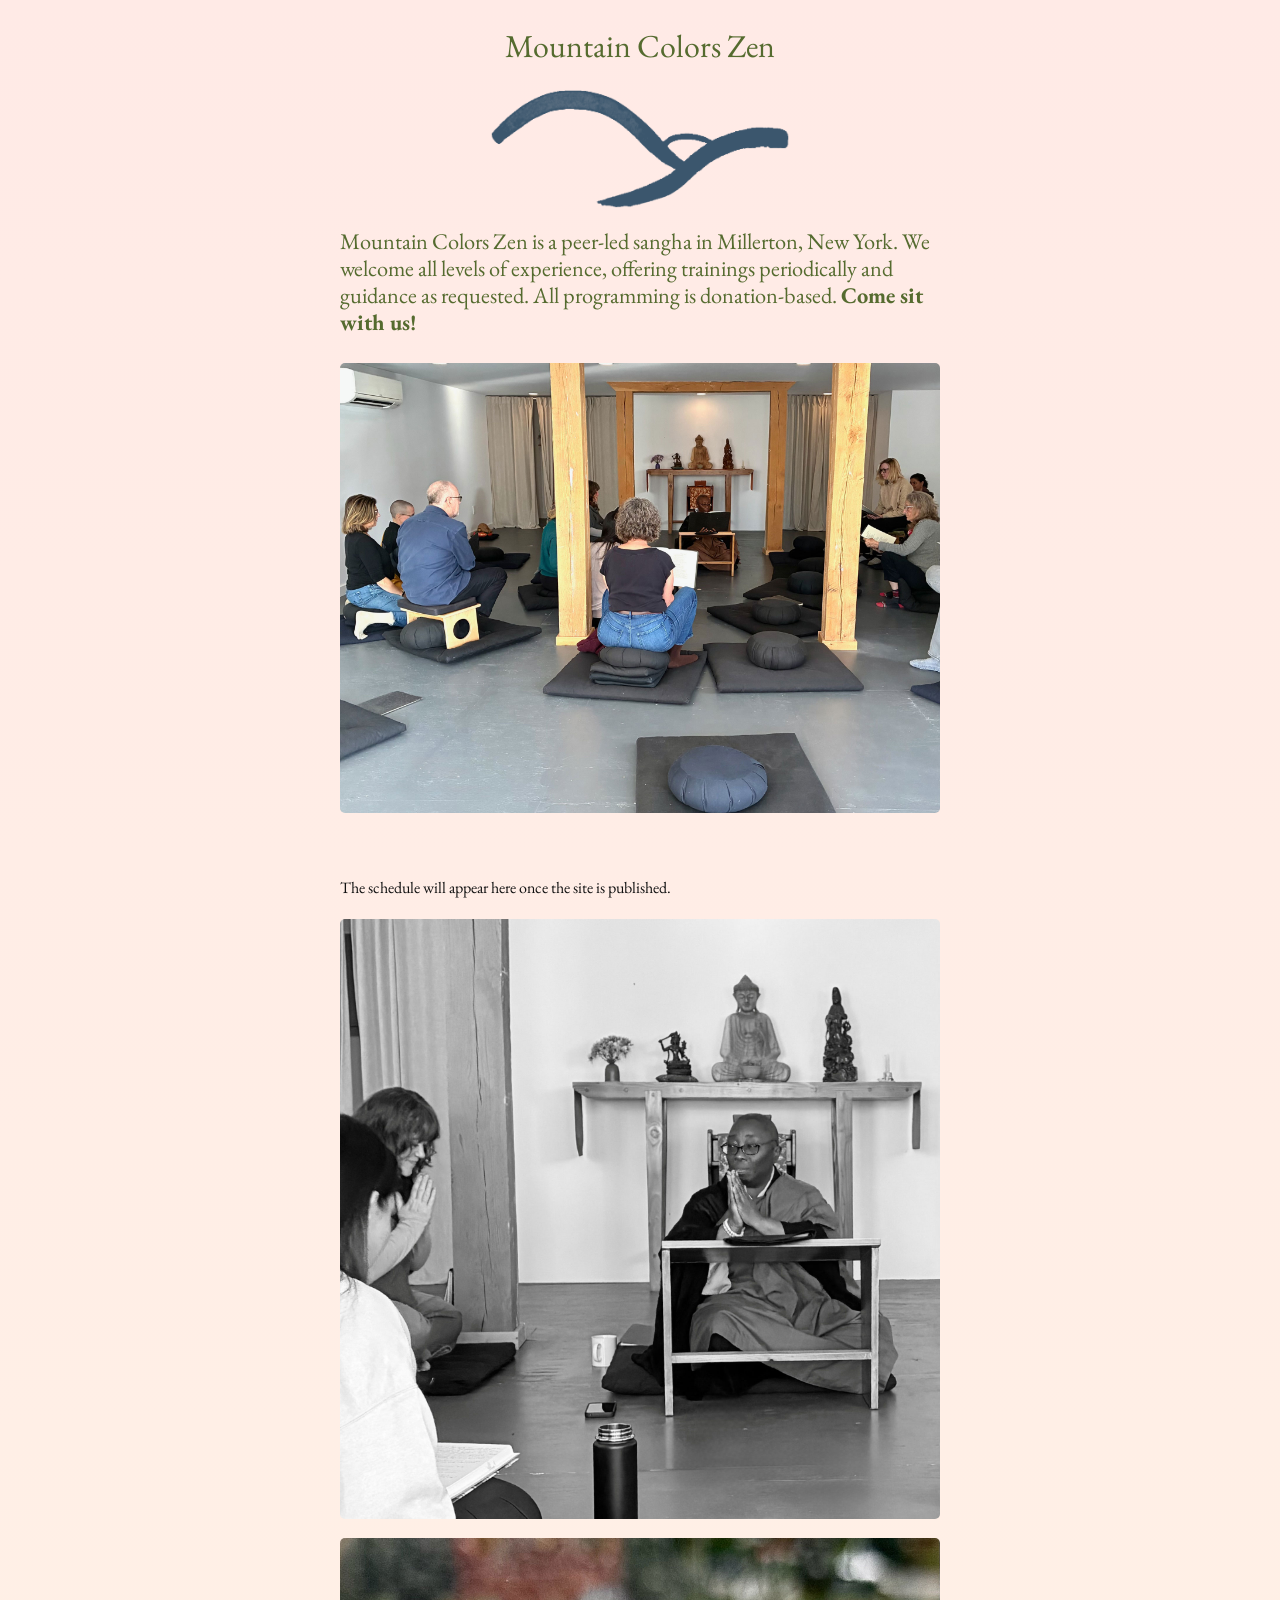
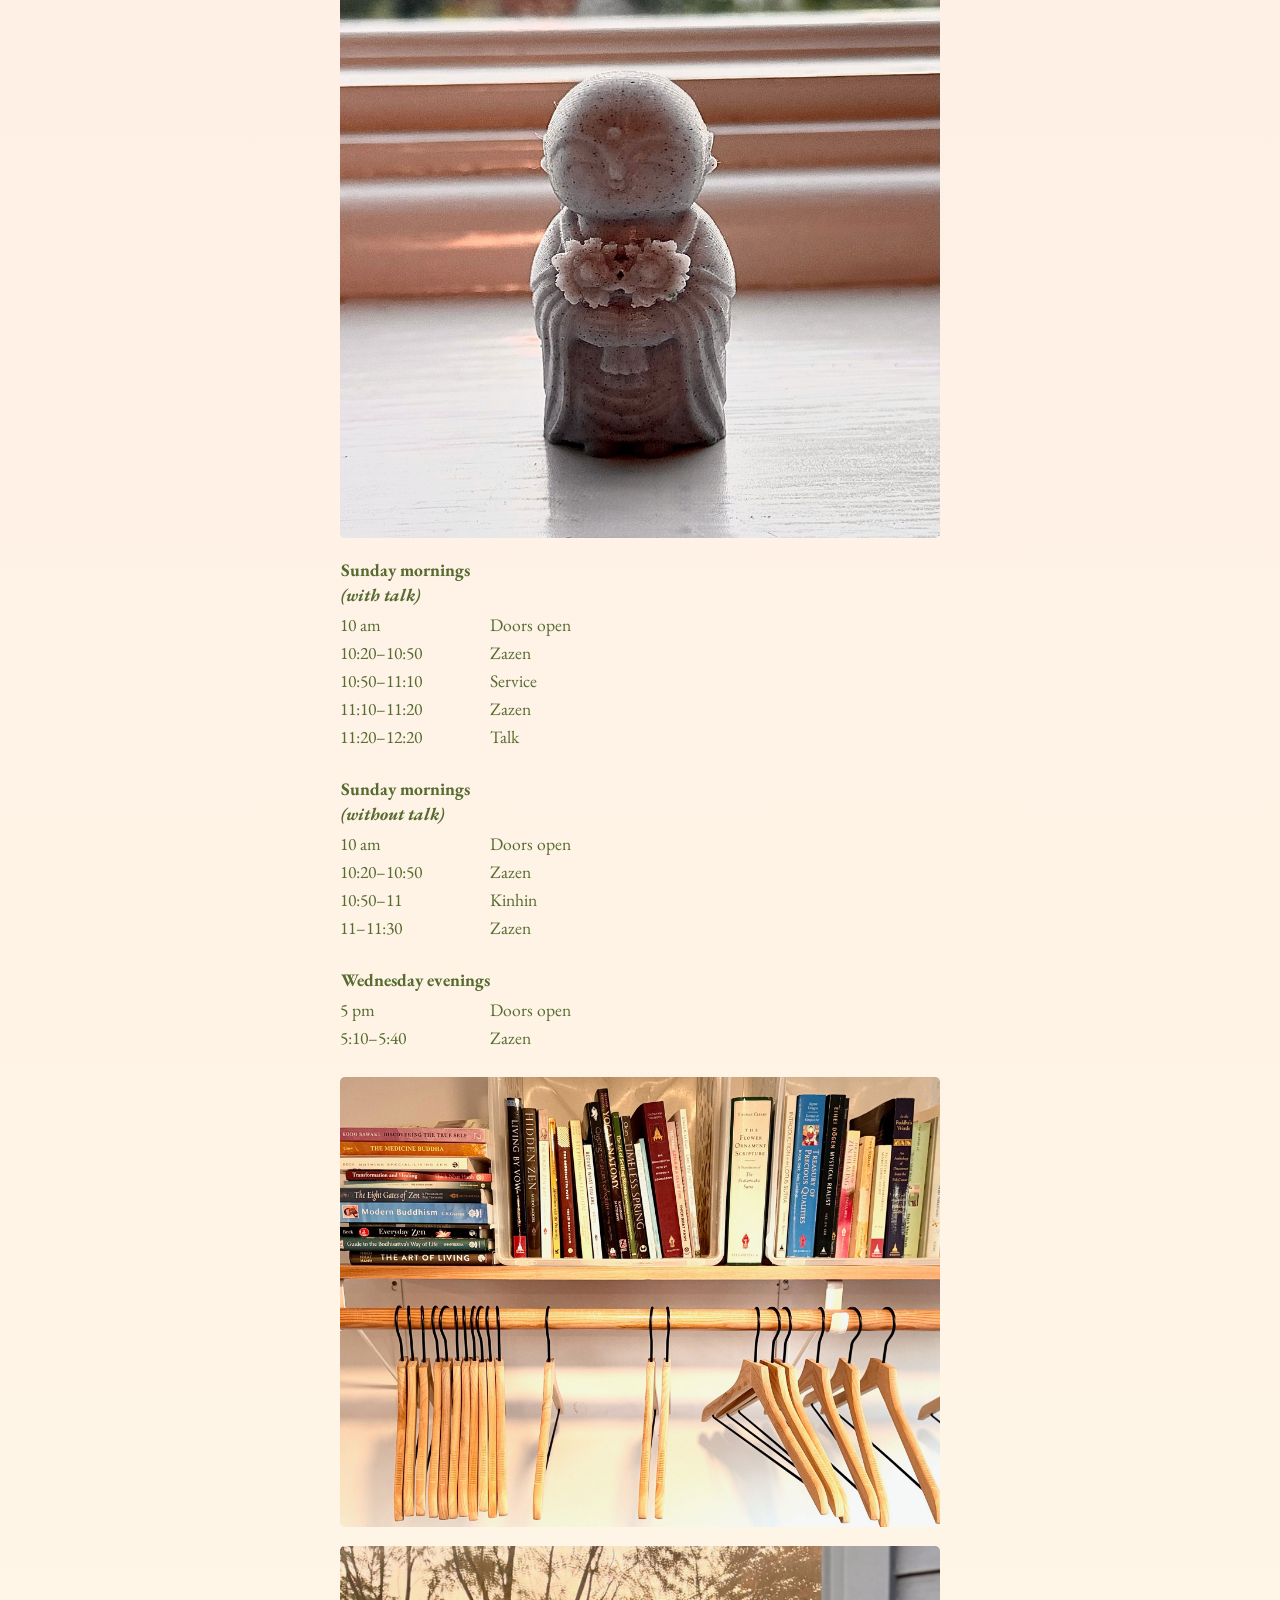
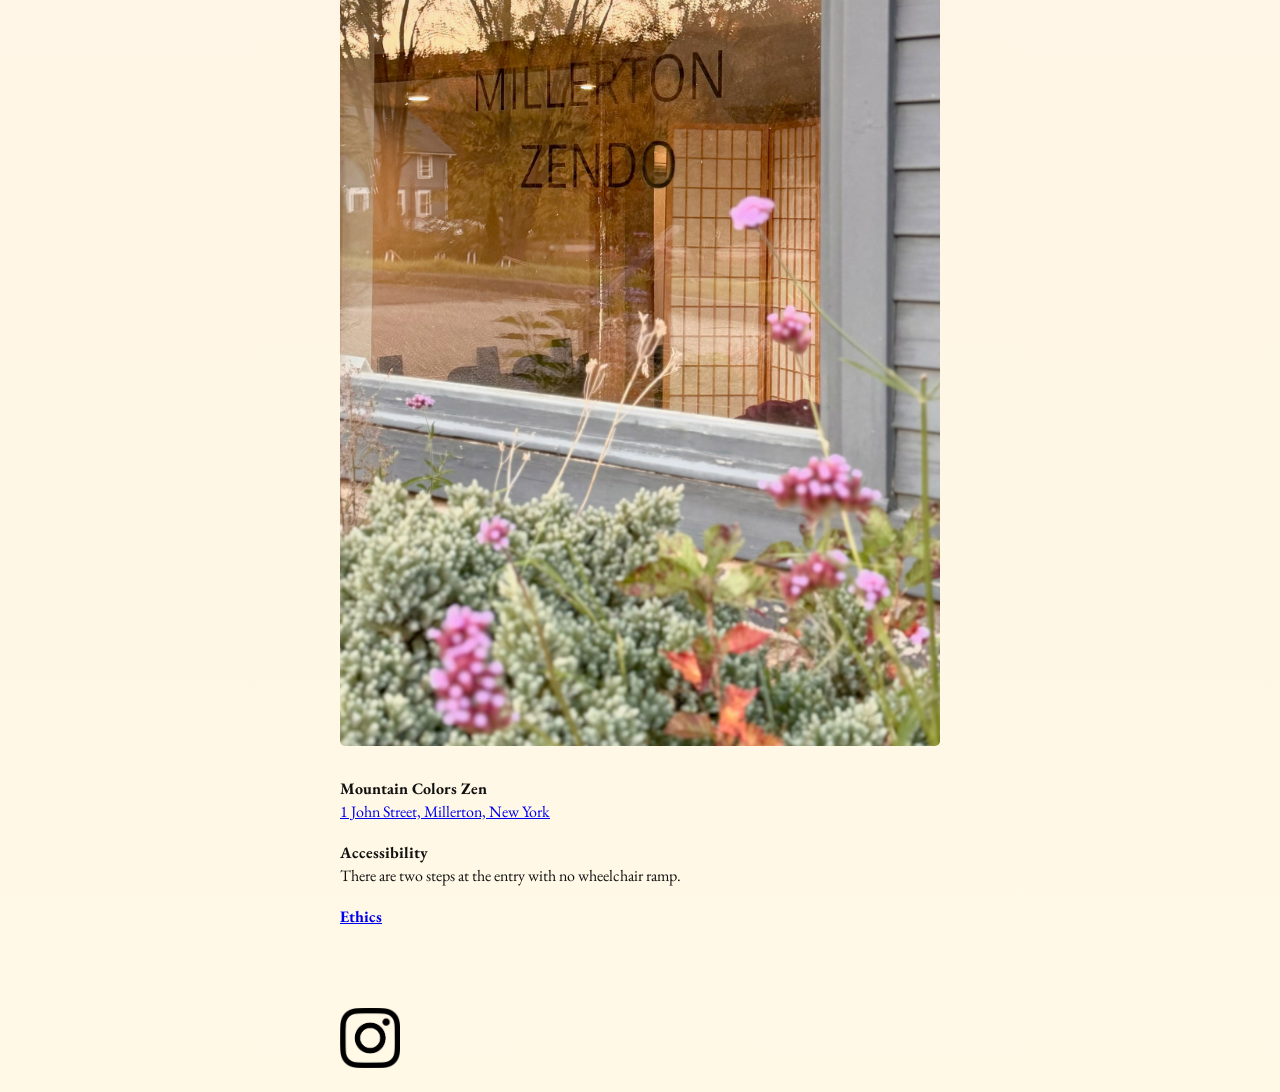
<file: index.html>
<!doctype html>
<html lang="en">
<head>
<meta charset="utf-8">
<meta name="viewport" content="width=device-width, initial-scale=1">
<title>Mountain Colors Zen</title>

<link rel="preconnect" href="https://fonts.googleapis.com">
<link rel="preconnect" href="https://fonts.gstatic.com" crossorigin>
<link href="https://fonts.googleapis.com/css2?family=DM+Sans:ital,opsz,wght@0,9..40,100..1000;1,9..40,100..1000&family=EB+Garamond:ital,wght@0,400..800;1,400..800&family=IBM+Plex+Sans:ital,wght@0,100..700;1,100..700&family=Jost:ital,wght@0,100..900;1,100..900&display=swap" rel="stylesheet">
<link rel="stylesheet" href="schedule.css">

<style>
	body { font-family: system-ui, sans-serif; line-height: 1.4; margin: 0; padding: 24px 16px; color: #111; background: #fff; }
	main { max-width: 600px; margin: 0 auto; }

	/* pictures */
	img { display: block; height: auto; }
	.photo { width: 100%; margin: 0 0 1.2em; }
	.logo { width: 50%; margin: 0 auto 1.2em; }

	.mcz-intro { margin: 0 0 1.2em; }
	.time { margin-bottom: 1.2em; }

	/* weekly hours */
	.hours { border-collapse: collapse; margin: 0 0 1.4em; }
	.hours th { text-align: left; padding-bottom: 0.2em; }
	.hours td { padding: 0.1em 0; vertical-align: top; }
	.hours td:first-child { width: 7.5em; padding-right: 1em; white-space: nowrap; }  /* same width in every table, so the columns line up */

	/* bottom of the page */
	footer p { margin: 0 0 1.2em; }
	/*.social-instagram { width: 50%; margin: 0 auto; }*/
</style>
</head>
<body>
<main>

	<h1 class="title">Mountain Colors Zen</h1>

	<img class="logo" src="images/mzc-logo.png" alt="Mountain Colors Zen logo">

	<p class="mcz-intro">Mountain Colors Zen is a peer-led sangha in Millerton, New York. We welcome all levels of experience, offering trainings periodically and guidance as requested. All programming is donation-based. <strong>Come sit with us!</strong></p>

	<img class="photo" src="images/IMG_0020.jpg" alt="">

	<div class="time">
		<!-- The schedule from the Google Doc is put between the next two lines
		     automatically. Anything typed between them will be replaced. -->
		<!-- schedule:start -->
		<p class="schedule-note">The schedule will appear here once the site is published.</p>
		<!-- schedule:end -->
	</div>

	<img class="photo" src="images/IMG_0017.jpg" alt="">
	<img class="photo" src="images/IMG_5366.jpg" alt="">

	<table class="hours">
		<thead>
			<tr><th colspan="2">Sunday mornings<br><em>(with talk)</em></th></tr>
		</thead>
		<tbody>
			<tr><td>10 am</td><td>Doors open</td></tr>
			<tr><td>10:20–10:50</td><td>Zazen</td></tr>
			<tr><td>10:50–11:10</td><td>Service</td></tr>
			<tr><td>11:10–11:20</td><td>Zazen</td></tr>
			<tr><td>11:20–12:20</td><td>Talk</td></tr>
		</tbody>
	</table>

	<table class="hours">
		<thead>
			<tr><th colspan="2">Sunday mornings<br><em>(without talk)</em></th></tr>
		</thead>
		<tbody>
			<tr><td>10 am</td><td>Doors open</td></tr>
			<tr><td>10:20–10:50</td><td>Zazen</td></tr>
			<tr><td>10:50–11</td><td>Kinhin</td></tr>
			<tr><td>11–11:30</td><td>Zazen</td></tr>
		</tbody>
	</table>

	<table class="hours">
		<thead>
			<tr><th colspan="2">Wednesday evenings</th></tr>
		</thead>
		<tbody>
			<tr><td>5 pm</td><td>Doors open</td></tr>
			<tr><td>5:10–5:40</td><td>Zazen</td></tr>
		</tbody>
	</table>

	<img class="photo" src="images/IMG_5365.jpg" alt="">
	<img class="photo" src="images/IMG_5360.jpg" alt="">

	<footer>
		<p><strong>Mountain Colors Zen</strong><br>
		<a href="https://maps.app.goo.gl/F2YpTARjo7d1e8cv7">1 John Street, Millerton, New York</a></p>

		<p><strong>Accessibility</strong><br>
		There are two steps at the entry with no wheelchair ramp.</p>

		<p><strong><a href="ethics.html">Ethics</a></strong></p>

		<a href="https://www.instagram.com/mt_colors_zen"><img class="social-instagram" src="images/Instagram_Glyph_Black.png" alt="Mountain Colors Zen on Instagram"></a>

		<!-- Saved for later:
		<button class="donate">Donate to Mountain Colors Zen</button>
		<label for="email">Enter your example.com email:</label>
		<input type="email" id="email" pattern=".+@example\.com" size="30" required>
		-->
	</footer>

</main>
</body>
</html>
</file>
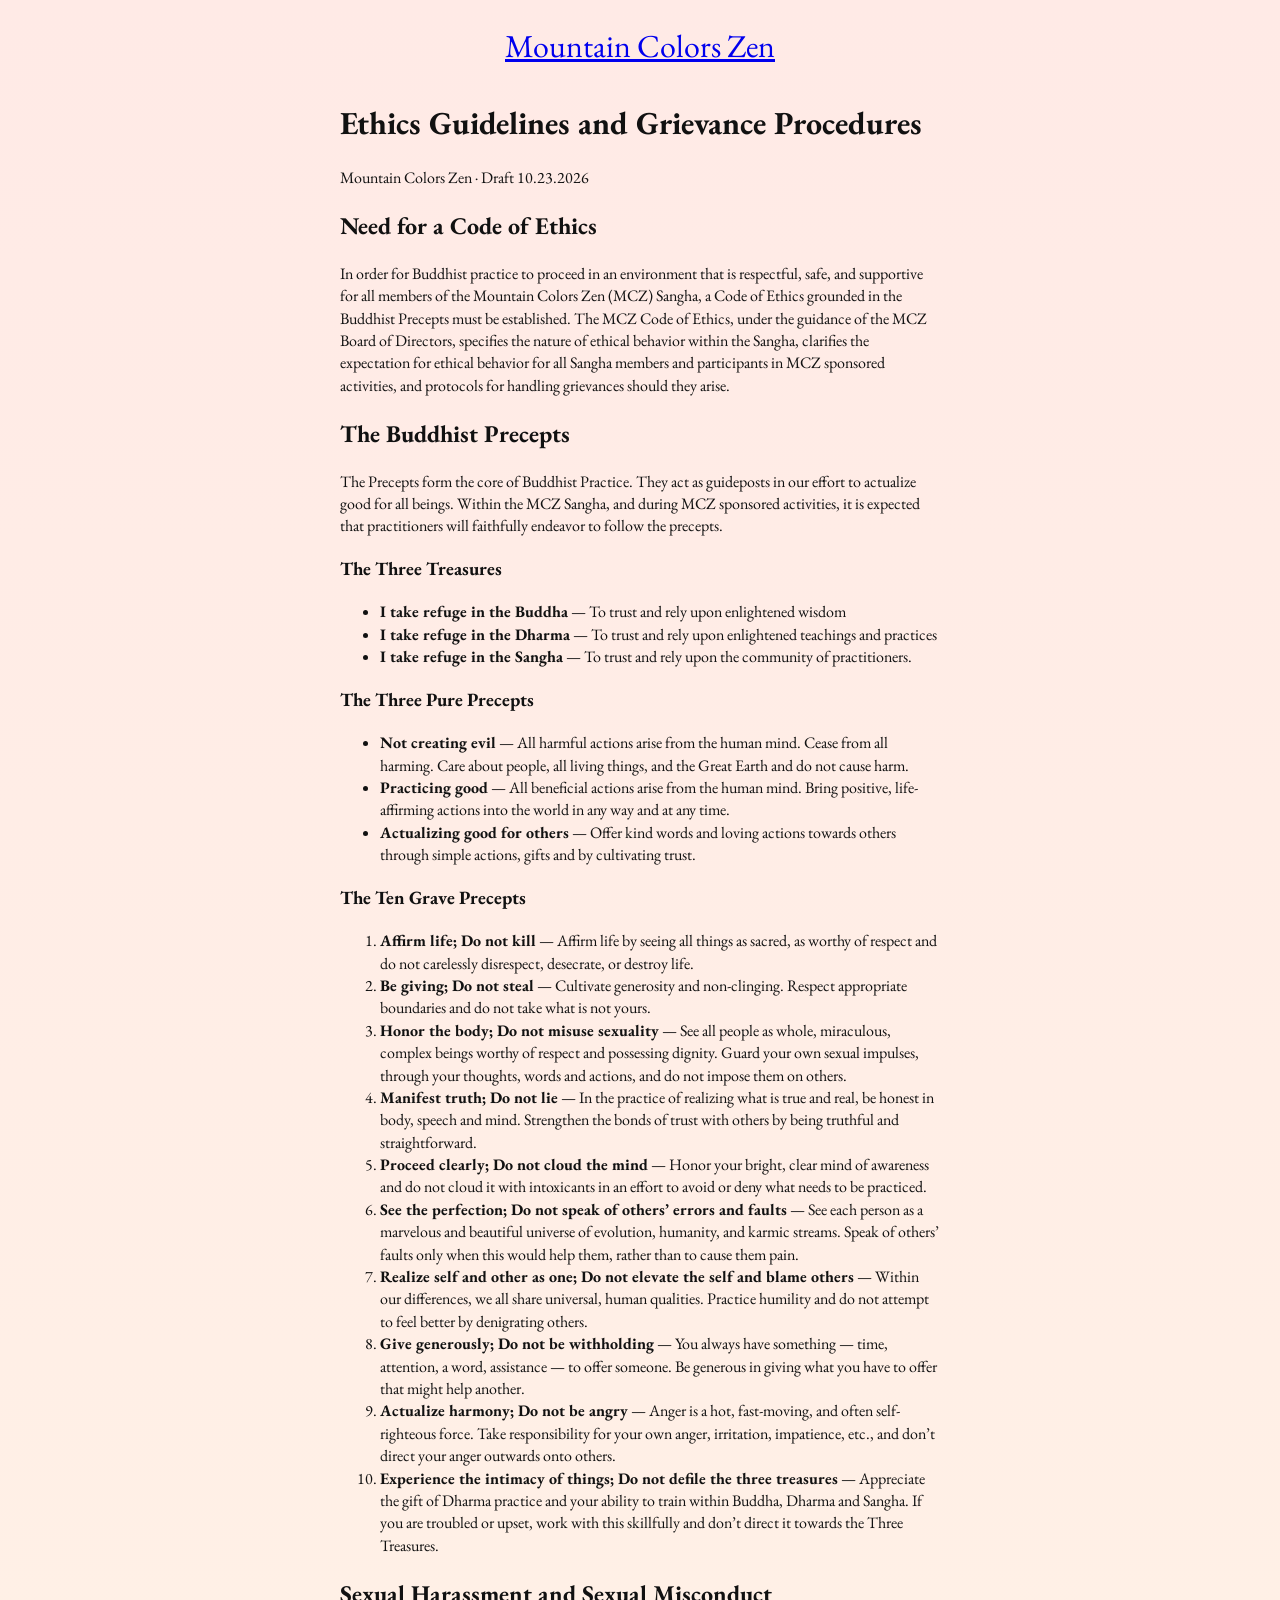
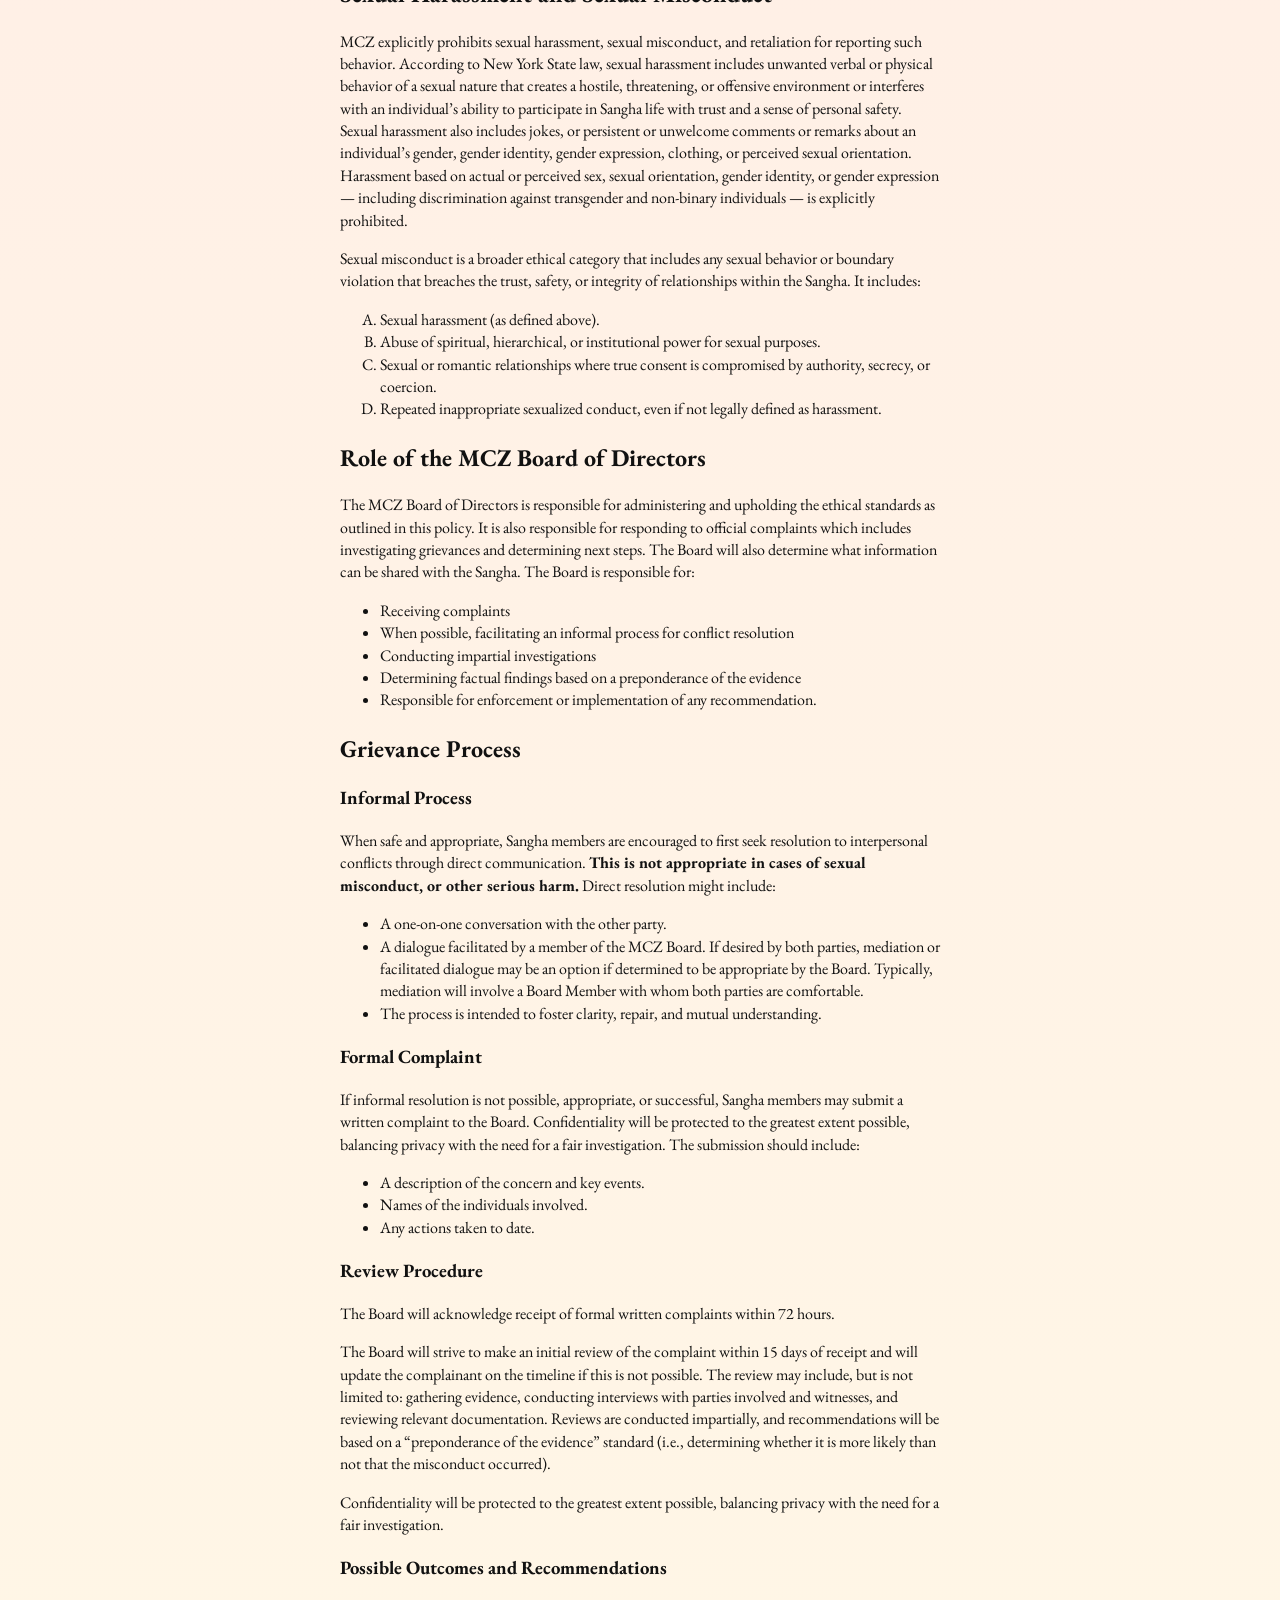
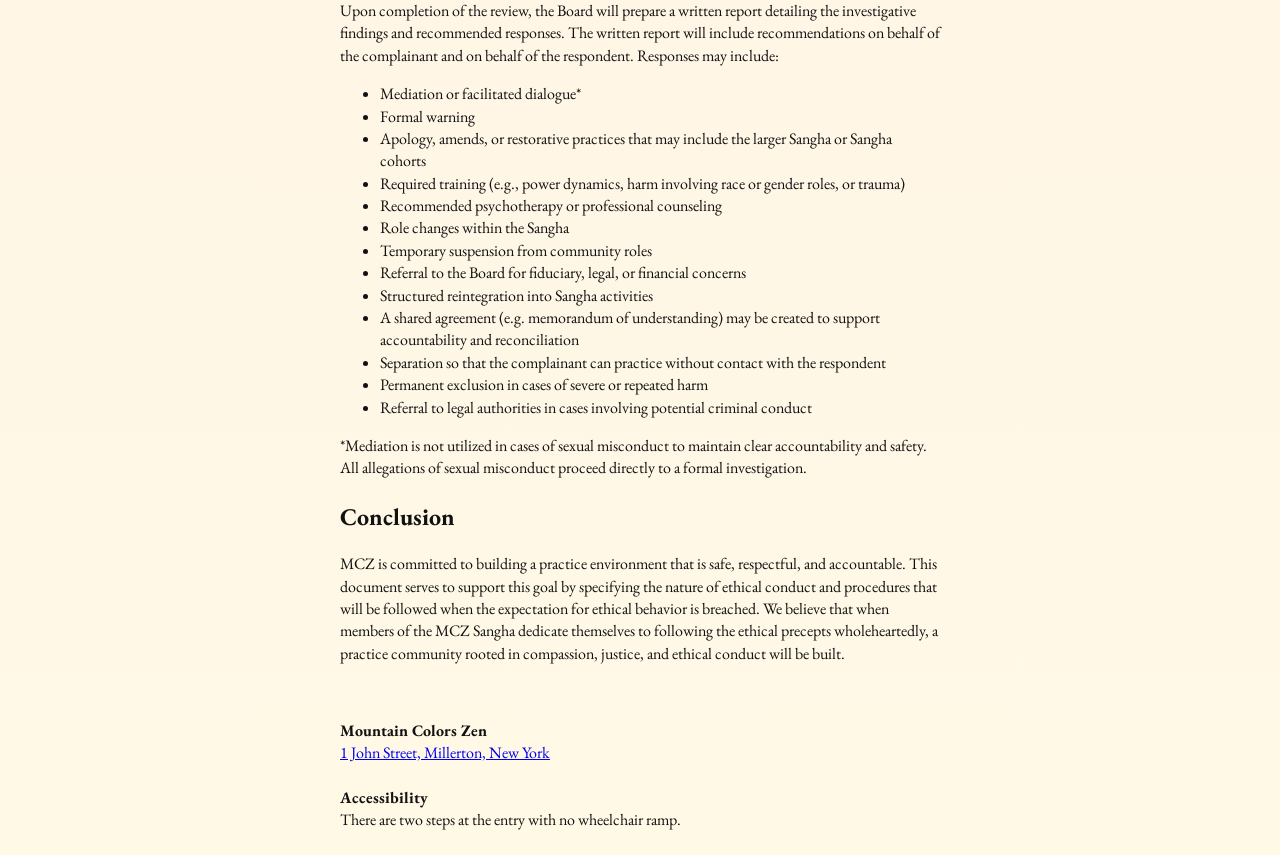
<file: ethics.html>
<!doctype html>
<html lang="en">
<head>
	<link rel="preconnect" href="https://fonts.googleapis.com">
	<link rel="preconnect" href="https://fonts.gstatic.com" crossorigin>
	<link href="https://fonts.googleapis.com/css2?family=DM+Sans:ital,opsz,wght@0,9..40,100..1000;1,9..40,100..1000&family=EB+Garamond:ital,wght@0,400..800;1,400..800&family=IBM+Plex+Sans:ital,wght@0,100..700;1,100..700&family=Jost:ital,wght@0,100..900;1,100..900&display=swap" rel="stylesheet">
<meta charset="utf-8">
<meta name="viewport" content="width=device-width, initial-scale=1">
<title>Ethics</title>
<link rel="stylesheet" href="schedule.css">
<style>
	/* example page styling only: replace with your own site's CSS */
	body { font-family: system-ui, sans-serif; line-height: 1.4; margin: 0; padding: 24px 16px; color: #111; background: #fff; }
	main { max-width: 600px; margin: 0 auto; }
</style>
</head>
<body>
<main>
<p class = "title"><a href = "/index.html">Mountain Colors Zen</a></p>

<h1>Ethics Guidelines and Grievance Procedures</h1>
<p class="subtitle">Mountain Colors Zen · Draft 10.23.2026</p>


<h2>Need for a Code of Ethics</h2>

<p>In order for Buddhist practice to proceed in an environment that is respectful, safe, and supportive for all members of the Mountain Colors Zen (MCZ) Sangha, a Code of Ethics grounded in the Buddhist Precepts must be established. The MCZ Code of Ethics, under the guidance of the MCZ Board of Directors, specifies the nature of ethical behavior within the Sangha, clarifies the expectation for ethical behavior for all Sangha members and participants in MCZ sponsored activities, and protocols for handling grievances should they arise.</p>


<h2>The Buddhist Precepts</h2>

<p>The Precepts form the core of Buddhist Practice. They act as guideposts in our effort to actualize good for all beings. Within the MCZ Sangha, and during MCZ sponsored activities, it is expected that practitioners will faithfully endeavor to follow the precepts.</p>

<h3>The Three Treasures</h3>
<ul>
	<li><strong>I take refuge in the Buddha</strong> — To trust and rely upon enlightened wisdom</li>
	<li><strong>I take refuge in the Dharma</strong> — To trust and rely upon enlightened teachings and practices</li>
	<li><strong>I take refuge in the Sangha</strong> — To trust and rely upon the community of practitioners.</li>
</ul>

<h3>The Three Pure Precepts</h3>
<ul>
	<li><strong>Not creating evil</strong> — All harmful actions arise from the human mind. Cease from all harming. Care about people, all living things, and the Great Earth and do not cause harm.</li>
	<li><strong>Practicing good</strong> — All beneficial actions arise from the human mind. Bring positive, life-affirming actions into the world in any way and at any time.</li>
	<li><strong>Actualizing good for others</strong> — Offer kind words and loving actions towards others through simple actions, gifts and by cultivating trust.</li>
</ul>

<h3>The Ten Grave Precepts</h3>
<ol>
	<li><strong>Affirm life; Do not kill</strong> — Affirm life by seeing all things as sacred, as worthy of respect and do not carelessly disrespect, desecrate, or destroy life.</li>
	<li><strong>Be giving; Do not steal</strong> — Cultivate generosity and non-clinging. Respect appropriate boundaries and do not take what is not yours.</li>
	<li><strong>Honor the body; Do not misuse sexuality</strong> — See all people as whole, miraculous, complex beings worthy of respect and possessing dignity. Guard your own sexual impulses, through your thoughts, words and actions, and do not impose them on others.</li>
	<li><strong>Manifest truth; Do not lie</strong> — In the practice of realizing what is true and real, be honest in body, speech and mind. Strengthen the bonds of trust with others by being truthful and straightforward.</li>
	<li><strong>Proceed clearly; Do not cloud the mind</strong> — Honor your bright, clear mind of awareness and do not cloud it with intoxicants in an effort to avoid or deny what needs to be practiced.</li>
	<li><strong>See the perfection; Do not speak of others’ errors and faults</strong> — See each person as a marvelous and beautiful universe of evolution, humanity, and karmic streams. Speak of others’ faults only when this would help them, rather than to cause them pain.</li>
	<li><strong>Realize self and other as one; Do not elevate the self and blame others</strong> — Within our differences, we all share universal, human qualities. Practice humility and do not attempt to feel better by denigrating others.</li>
	<li><strong>Give generously; Do not be withholding</strong> — You always have something — time, attention, a word, assistance — to offer someone. Be generous in giving what you have to offer that might help another.</li>
	<li><strong>Actualize harmony; Do not be angry</strong> — Anger is a hot, fast-moving, and often self-righteous force. Take responsibility for your own anger, irritation, impatience, etc., and don’t direct your anger outwards onto others.</li>
	<li><strong>Experience the intimacy of things; Do not defile the three treasures</strong> — Appreciate the gift of Dharma practice and your ability to train within Buddha, Dharma and Sangha. If you are troubled or upset, work with this skillfully and don’t direct it towards the Three Treasures.</li>
</ol>


<h2>Sexual Harassment and Sexual Misconduct</h2>

<p>MCZ explicitly prohibits sexual harassment, sexual misconduct, and retaliation for reporting such behavior. According to New York State law, sexual harassment includes unwanted verbal or physical behavior of a sexual nature that creates a hostile, threatening, or offensive environment or interferes with an individual’s ability to participate in Sangha life with trust and a sense of personal safety. Sexual harassment also includes jokes, or persistent or unwelcome comments or remarks about an individual’s gender, gender identity, gender expression, clothing, or perceived sexual orientation. Harassment based on actual or perceived sex, sexual orientation, gender identity, or gender expression — including discrimination against transgender and non-binary individuals — is explicitly prohibited.</p>

<p>Sexual misconduct is a broader ethical category that includes any sexual behavior or boundary violation that breaches the trust, safety, or integrity of relationships within the Sangha. It includes:</p>

<ol type="A">
	<li>Sexual harassment (as defined above).</li>
	<li>Abuse of spiritual, hierarchical, or institutional power for sexual purposes.</li>
	<li>Sexual or romantic relationships where true consent is compromised by authority, secrecy, or coercion.</li>
	<li>Repeated inappropriate sexualized conduct, even if not legally defined as harassment.</li>
</ol>


<h2>Role of the MCZ Board of Directors</h2>

<p>The MCZ Board of Directors is responsible for administering and upholding the ethical standards as outlined in this policy. It is also responsible for responding to official complaints which includes investigating grievances and determining next steps. The Board will also determine what information can be shared with the Sangha. The Board is responsible for:</p>

<ul>
	<li>Receiving complaints</li>
	<li>When possible, facilitating an informal process for conflict resolution</li>
	<li>Conducting impartial investigations</li>
	<li>Determining factual findings based on a preponderance of the evidence</li>
	<li>Responsible for enforcement or implementation of any recommendation.</li>
</ul>


<h2>Grievance Process</h2>

<h3>Informal Process</h3>

<p>When safe and appropriate, Sangha members are encouraged to first seek resolution to interpersonal conflicts through direct communication. <strong>This is not appropriate in cases of sexual misconduct, or other serious harm.</strong> Direct resolution might include:</p>

<ul>
	<li>A one-on-one conversation with the other party.</li>
	<li>A dialogue facilitated by a member of the MCZ Board. If desired by both parties, mediation or facilitated dialogue may be an option if determined to be appropriate by the Board. Typically, mediation will involve a Board Member with whom both parties are comfortable.</li>
	<li>The process is intended to foster clarity, repair, and mutual understanding.</li>
</ul>

<h3>Formal Complaint</h3>

<p>If informal resolution is not possible, appropriate, or successful, Sangha members may submit a written complaint to the Board. Confidentiality will be protected to the greatest extent possible, balancing privacy with the need for a fair investigation. The submission should include:</p>

<ul>
	<li>A description of the concern and key events.</li>
	<li>Names of the individuals involved.</li>
	<li>Any actions taken to date.</li>
</ul>

<h3>Review Procedure</h3>

<p>The Board will acknowledge receipt of formal written complaints within 72 hours.</p>

<p>The Board will strive to make an initial review of the complaint within 15 days of receipt and will update the complainant on the timeline if this is not possible. The review may include, but is not limited to: gathering evidence, conducting interviews with parties involved and witnesses, and reviewing relevant documentation. Reviews are conducted impartially, and recommendations will be based on a “preponderance of the evidence” standard (i.e., determining whether it is more likely than not that the misconduct occurred).</p>

<p>Confidentiality will be protected to the greatest extent possible, balancing privacy with the need for a fair investigation.</p>

<h3>Possible Outcomes and Recommendations</h3>

<p>Upon completion of the review, the Board will prepare a written report detailing the investigative findings and recommended responses. The written report will include recommendations on behalf of the complainant and on behalf of the respondent. Responses may include:</p>

<ul>
	<li>Mediation or facilitated dialogue*</li>
	<li>Formal warning</li>
	<li>Apology, amends, or restorative practices that may include the larger Sangha or Sangha cohorts</li>
	<li>Required training (e.g., power dynamics, harm involving race or gender roles, or trauma)</li>
	<li>Recommended psychotherapy or professional counseling</li>
	<li>Role changes within the Sangha</li>
	<li>Temporary suspension from community roles</li>
	<li>Referral to the Board for fiduciary, legal, or financial concerns</li>
	<li>Structured reintegration into Sangha activities</li>
	<li>A shared agreement (e.g. memorandum of understanding) may be created to support accountability and reconciliation</li>
	<li>Separation so that the complainant can practice without contact with the respondent</li>
	<li>Permanent exclusion in cases of severe or repeated harm</li>
	<li>Referral to legal authorities in cases involving potential criminal conduct</li>
</ul>

<p class="footnote">*Mediation is not utilized in cases of sexual misconduct to maintain clear accountability and safety. All allegations of sexual misconduct proceed directly to a formal investigation.</p>


<h2>Conclusion</h2>

<p>MCZ is committed to building a practice environment that is safe, respectful, and accountable. This document serves to support this goal by specifying the nature of ethical conduct and procedures that will be followed when the expectation for ethical behavior is breached. We believe that when members of the MCZ Sangha dedicate themselves to following the ethical precepts wholeheartedly, a practice community rooted in compassion, justice, and ethical conduct will be built.</p>

<footer>
	<br>
  <b>Mountain Colors Zen</b><br><a href = "https://maps.app.goo.gl/F2YpTARjo7d1e8cv7">1 John Street, Millerton, New York</a><br><br>
  <b>Accessibility</b><br>There are two steps at the entry with no wheelchair ramp.
</footer>
</main>
</body>
</html>
</file>
<file: schedule.css>
/* ================================================================
   Mountain Colors Zen: site styles
   ================================================================ */

/* the site's font, everywhere */
* {
	font-family: "EB Garamond", serif !important;
	font-optical-sizing: auto;
	/*color:darkolivegreen!important;*/
	/*font-size:1.2rem;*/
}

body {
	background: linear-gradient(0deg, #fff9e6 0%, #ffeae6 100%) !important;
}

::selection {
	color: blue;
}

a:visited {
	color: forestgreen;
	text-decoration-color: hotpink;
}

img { border-radius: 5px; }


/* ---------------------------------------------------------- top of page */

.title {
	font-size: 2rem;
	font-weight: 300 !important;
	margin-block-start: 0em;
	color: darkolivegreen !important;
	text-align: center !important;
}

.logo {
	display: block;
	margin: auto;
	width: 50%;
}

@media (max-width: 720px) {
	.logo { width: 70% !important; }
}

.mcz-intro {
	font-size: 1.4rem;
	line-height: 1.7rem;
	color: darkolivegreen !important;
	/*text-align:center;*/
}


/* ---------------------------------------------------------- weekly hours tables */

/* (not the tables inside the Google Doc schedule, which keep the doc's own look) */
table:not(.gs-table) {
	font-size: 1.1rem;
	font-family: "IBM Plex Sans", sans-serif;
	border-spacing: 0px;
	color: darkolivegreen !important;
}


/* ---------------------------------------------------------- schedule from the Google Doc */

/* The schedule is laid out exactly as in the doc: lines, blank lines, spaces,
   bold, colours, sizes and alignment all come from the doc itself.
   These rules only make sure the site doesn't add anything of its own. */

.time {
	margin-top: 4rem;
	margin-bottom: 4rem;
}

.gdoc { max-width: 600px; }

/* each line of the doc, with its spaces kept */
.gdoc p { margin: 0; padding: 0; white-space: pre-wrap; overflow-wrap: anywhere; font-weight: normal; }

/* bold, italic etc. only where the doc has them */
.gdoc strong { font-weight: bold; }
.gdoc em { font-style: italic; }
.gdoc u { text-decoration: underline; }
.gdoc s { text-decoration: line-through; }

/* lists */
.gdoc ul, .gdoc ol { margin: 0; padding-left: 1.5em; }
.gdoc li { white-space: pre-wrap; }

/* tables: borders and padding come from the doc */
.gdoc table { border-collapse: collapse; }
.gdoc td { padding: 0; vertical-align: top; }

/* horizontal line */
.gdoc hr { border: 0; border-top: 1px solid currentColor; opacity: 0.4; margin: 0.5em 0; }

.gdoc a { word-break: break-word; }


/* ---------------------------------------------------------- bottom of page */

footer {
	margin-top: 2rem;
	/*text-align:center;*/
}

.social-instagram {
	display: block;
	/*margin: auto;*/
	width: 10%;
	padding-top: 10%;
}

/* donate button (saved for later; it's commented out in the page) */
.donate {
	font-size: 1.4rem;
	width: 100%;
	border: none;
	background: pink;
	border-radius: 50px;
	padding: .5rem;
	margin-top: 2rem;
	margin-bottom: 2rem;
}
.donate:focus { background-color: red; }
.donate:hover {
	background-color: white;
	transition: .5s;
}
</file>
